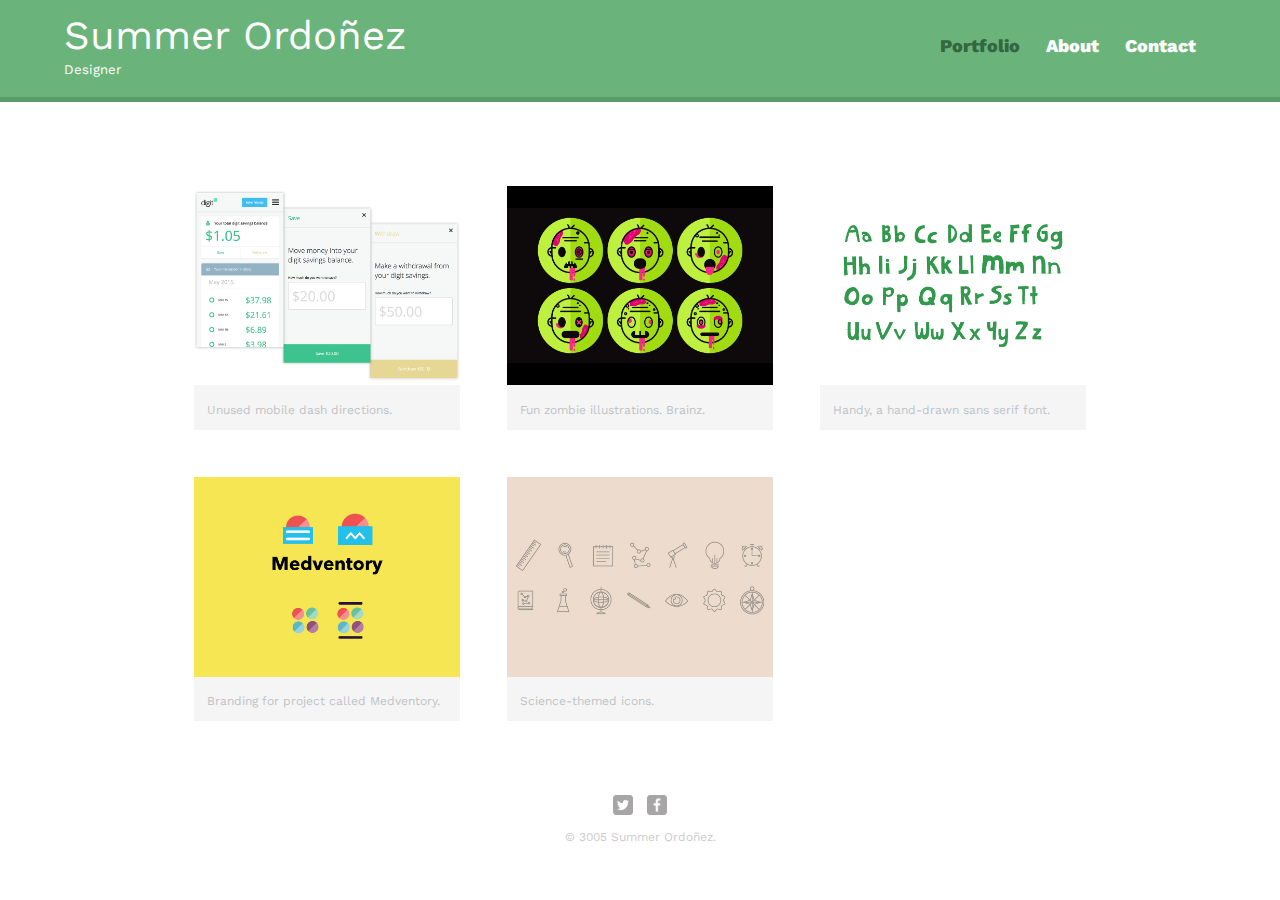
<file: index.html>
<!DOCTYPE html>
<html>
  <head>
    <meta charset="utf-8">
    <title>Summer Ordoñez | Designer</title>
    <link rel="stylesheet" href="css/normalize.css">
    <link href='https://fonts.googleapis.com/css?family=Work+Sans:400,700,800' rel='stylesheet' type='text/css'>
    <link rel="stylesheet" href="css/main.css">
    <link rel="stylesheet" href="css/responsive.css">
    <meta name="viewport" content="width=device-width, initial-scale=1.0">
  </head>
  <body>
    <header>
      <a href="index.html" id="logo">
        <h1>Summer Ordoñez</h1>
        <h2>Designer</h2>
      </a>
      <nav>
        <ul>
          <li><a href="index.html" class="selected">Portfolio</a></li>
          <li><a href="about.html">About</a></li>
          <li><a href="contact.html">Contact</a></li>
        </ul>
      </nav>
    </header>
    <div id="wrapper">
      <section>
        <ul id="gallery">
          <li>
            <a href="img/digit.png">
              <img src="img/digit.png" alt="">
              <p>Unused mobile dash directions.</p>
            </a>
          </li>
          <li>
            <a href="img/zombayz.png">
              <img src="img/zombayz.png" alt="">
              <p>Fun zombie illustrations. Brainz.</p>
            </a>
          </li>
          <li>
            <a href="img/handy.png">
              <img src="img/handy.png" alt="">
              <p>Handy, a hand-drawn sans serif font.</p>
            </a>
          </li>
          <li>
            <a href="img/medventory.png">
              <img src="img/medventory.png" alt="">
              <p>Branding for project called Medventory.</p>
            </a>
          </li>
          <li>
            <a href="img/science.png">
              <img src="img/science.png" alt="">
              <p>Science-themed icons.</p>
            </a>
          </li>
        </ul>
      </section>
      <footer>
        <a href="https://twitter.com/summero"><img src="img/twitter-wrap.png" alt="Twitter Logo" class="social-icon"></a>
        <a href="https://www.facebook.com/summerordonez"><img src="img/facebook-wrap.png" alt="Facebook Logo" class="social-icon"></a>
        <p>&copy; 3005 Summer Ordoñez.</p>
      </footer>
    </div>
  </body>
</html>
</file>
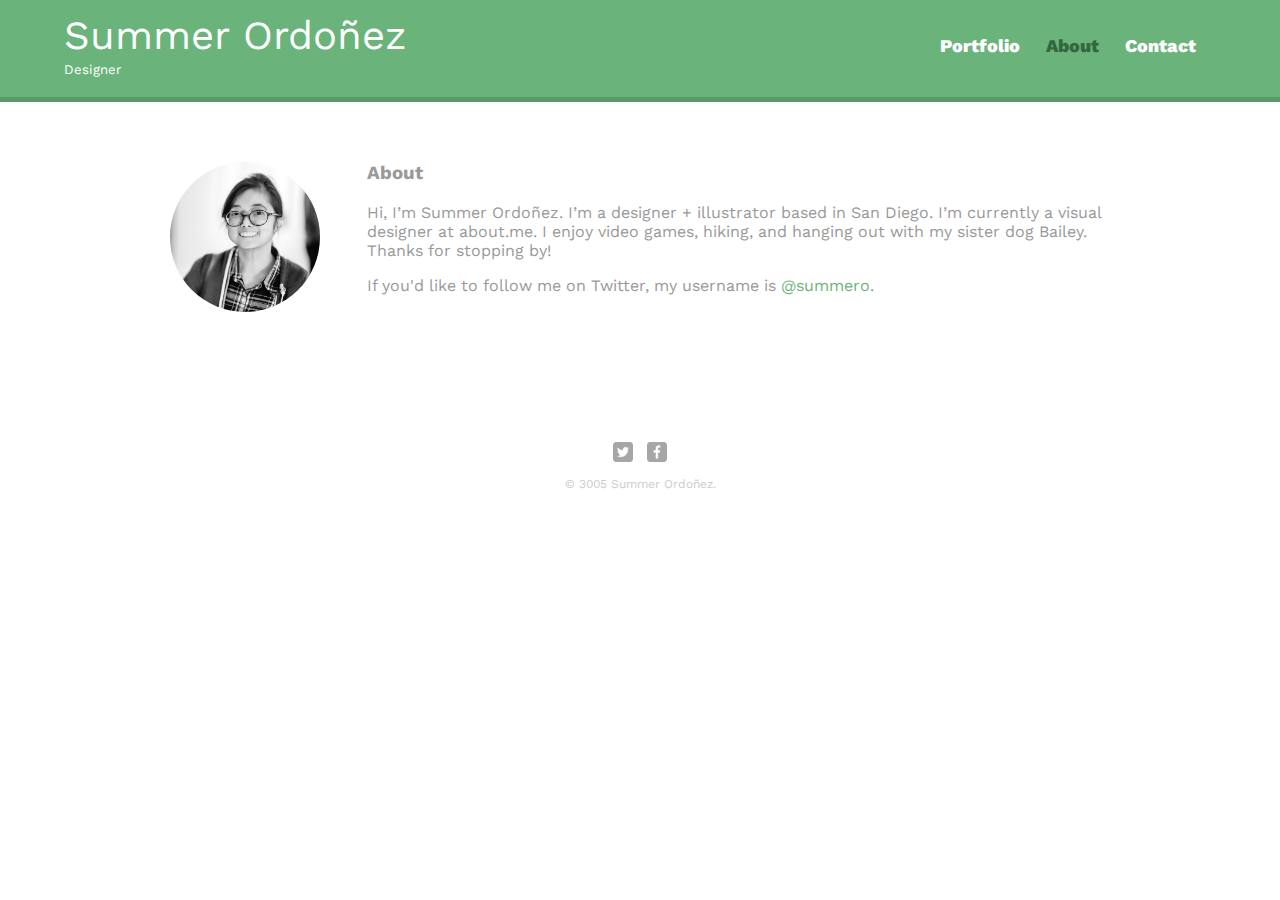
<file: about.html>
<!DOCTYPE html>
<html>
  <head>
    <meta charset="utf-8">
    <title>Summer Ordoñez | Designer</title>
    <link rel="stylesheet" href="css/normalize.css">
    <link href='https://fonts.googleapis.com/css?family=Work+Sans:400,700,800' rel='stylesheet' type='text/css'>
    <link rel="stylesheet" href="css/main.css">
    <link rel="stylesheet" href="css/responsive.css">
    <meta name="viewport" content="width=device-width, initial-scale=1.0">
  </head>
  <body>
    <header>
      <a href="index.html" id="logo">
        <h1>Summer Ordoñez</h1>
        <h2>Designer</h2>
      </a>
      <nav>
        <ul>
          <li><a href="index.html">Portfolio</a></li>
          <li><a href="about.html" class="selected">About</a></li>
          <li><a href="contact.html">Contact</a></li>
        </ul>
      </nav>
    </header>
    <div id="wrapper">
      <section>
        <img src="img/summer.jpg" alt="Photograph of Summer Ordoñez" class="profile-photo">
        <h3>About</h3>
        <p>Hi, I’m Summer Ordoñez. I’m a designer + illustrator based in San Diego. I’m currently a visual designer at about.me. I enjoy video games, hiking, and hanging out with my sister dog Bailey. Thanks for stopping by!</p>
        <p>If you'd like to follow me on Twitter, my username is <a href="https://twitter.com/summero">@summero</a>.</p>
      </section>
      <footer>
        <a href="https://twitter.com/summero"><img src="img/twitter-wrap.png" alt="Twitter Logo" class="social-icon"></a>
        <a href="https://www.facebook.com/summerordonez"><img src="img/facebook-wrap.png" alt="Facebook Logo" class="social-icon"></a>
        <p>&copy; 3005 Summer Ordoñez.</p>
      </footer>
    </div>
  </body>
</html>
</file>
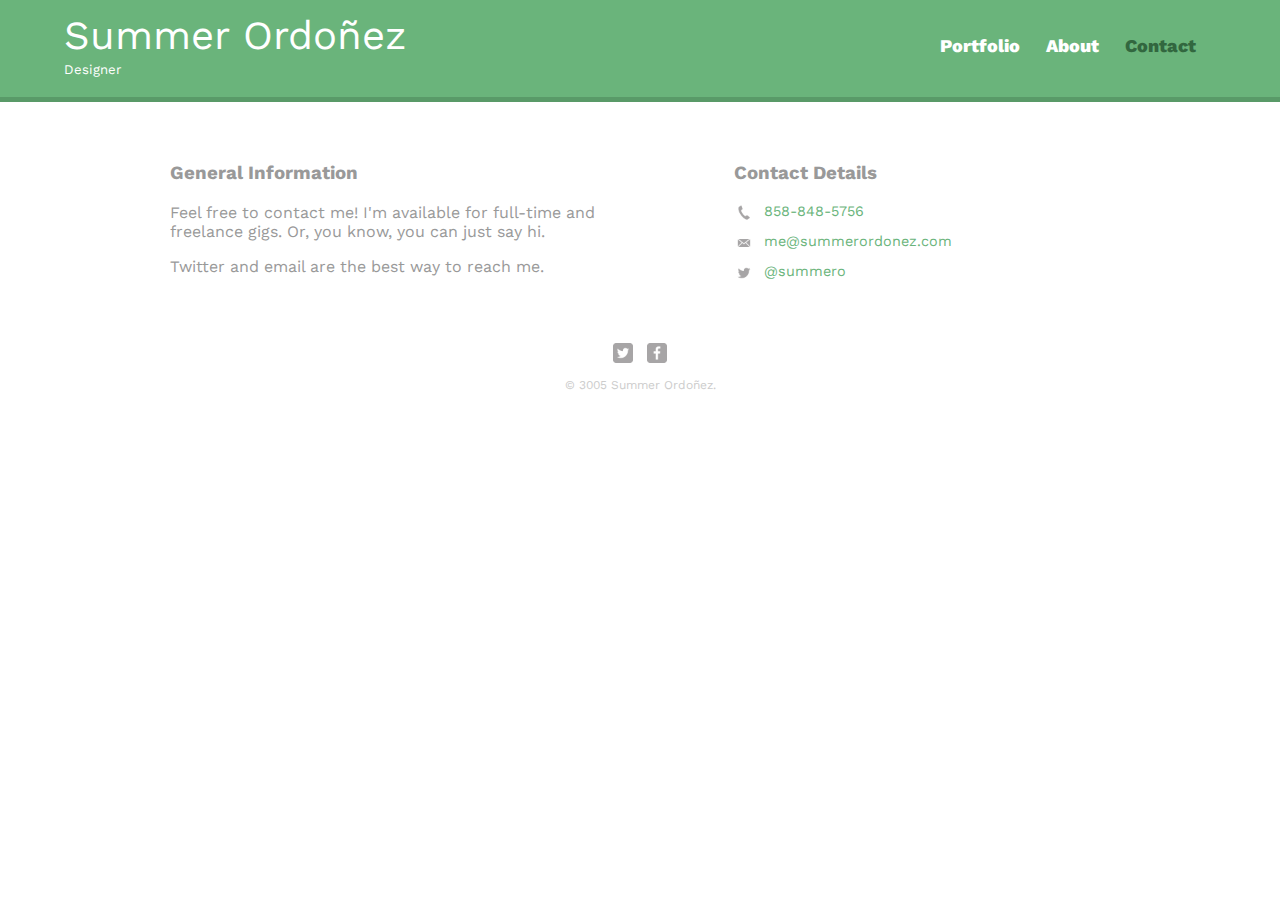
<file: contact.html>
<!DOCTYPE html>
<html>
  <head>
    <meta charset="utf-8">
    <title>Summer Ordoñez | Designer</title>
    <link rel="stylesheet" href="css/normalize.css">
    <link href='https://fonts.googleapis.com/css?family=Work+Sans:400,700,800' rel='stylesheet' type='text/css'>
    <link rel="stylesheet" href="css/main.css">
    <link rel="stylesheet" href="css/responsive.css">
    <meta name="viewport" content="width=device-width, initial-scale=1.0">
  </head>
  <body>
    <header>
      <a href="index.html" id="logo">
        <h1>Summer Ordoñez</h1>
        <h2>Designer</h2>
      </a>
      <nav>
        <ul>
          <li><a href="index.html">Portfolio</a></li>
          <li><a href="about.html">About</a></li>
          <li><a href="contact.html" class="selected">Contact</a></li>
        </ul>
      </nav>
    </header>
    <div id="wrapper">
      <section id="primary">
        <h3>General Information</h3>
        <p>Feel free to contact me! I'm available for full-time and freelance gigs. Or, you know, you can just say hi.</p>
        <p>Twitter and email are the best way to reach me.</p>
      </section>
      <section id="secondary">
        <h3>Contact Details</h3>
        <ul class="contact-info">
          <li class="phone"><a href="tel:858-848-5756">858-848-5756</a></li>
          <li class="mail"><a href="mailto:me@summerordonez.com">me@summerordonez.com</a></li>
          <li class="twitter"><a href="http://twitter.com/intent/tweet?screen_name=summero">@summero</a></li>
        </ul>
      </section>
      <footer>
        <a href="https://twitter.com/summero"><img src="img/twitter-wrap.png" alt="Twitter Logo" class="social-icon"></a>
        <a href="https://www.facebook.com/summerordonez"><img src="img/facebook-wrap.png" alt="Facebook Logo" class="social-icon"></a>
        <p>&copy; 3005 Summer Ordoñez.</p>
      </footer>
    </div>
  </body>
</html>
</file>
<file: css/main.css>
/***********************************
GENERAL
***********************************/

body {
  font-family: 'Work Sans', sans-serif;
}

#wrapper {
  max-width: 940px;
  margin: 0 auto;
  padding: 0 5%;
}

a {
  text-decoration: none;
}

img {
  max-width: 100%;
}

h3 {
  margin: 0 0 1em 0;
}



/***********************************
HEADING
***********************************/

header {
  float: left;
  margin: 0 0 30px 0;
  padding: 5px 0 0 0;
  width: 100%;
}

#logo {
  text-align: center;
  margin: 0;
}

h1 {
  font-family: 'Work Sans', sans-serif;
  margin: 15px 0;
  font-size: 1.75em;
  font-weight: normal;
  line-height: 0.8em;
}

h2 {
  font-size: 0.75em;
  margin: -5px 0 0;
  font-weight: normal;
}



/***********************************
NAVIGATION
***********************************/

nav {
  text-align: center;
  padding: 10px 0;
  margin: 20px 0 0;
}

nav ul {
  list-style: none;
  margin: 0 10px;
  padding: 0;
}

nav li {
  display: inline-block;
}

nav a {
  font-weight: 800;
  padding: 15px 10px;
}



/***********************************
FOOTER
***********************************/

footer {
  font-size: 0.75em;
  text-align: center;
  clear: both;
  padding-top: 50px;
  color: #ccc;
}

.social-icon {
  width: 20px;
  height: 20px;
  margin: 0 5px;
}



/***********************************
PAGE: PORTFOLIO
***********************************/

#gallery {
  margin: 0;
  padding: 0;
  list-style: none;
}

#gallery li {
  float: left;
  width: 45%;
  margin: 2.5%;
  background-color: #f5f5f5;
  color: #bdc3c7;
}

#gallery li a p {
  margin: 0;
  padding: 5%;
  font-size: 0.75em;
  color: #bdc3c7;
}



/***********************************
PAGE: ABOUT
***********************************/

.profile-photo {
  display: block;
  max-width: 150px;
  margin: 0 auto 30px;
  border-radius: 100%;
}



/***********************************
PAGE: CONTACT
***********************************/

.contact-info {
  list-style: none;
  padding: 0;
  margin: 0;
  font-size: 0.9em;
}

.contact-info a {
  display: block;
  min-height: 20px;
  background-repeat: no-repeat;
  background-size: 20px 20px;
  padding: 0 0 0 30px;
  margin: 0 0 10px;
}

.contact-info li.phone a {
  background-image: url('../img/phone.png');
}

.contact-info li.mail a {
  background-image: url('../img/mail.png');
}

.contact-info li.twitter a {
  background-image: url('../img/twitter.png');
}



/***********************************
COLORS
***********************************/

/* site body */
body {
  background-color: #fff;
  color: #999;
}

/* green header */
header {
  background: #6ab47b;
  border-color: #599a68;
}

/* nav background on mobile */
nav {
  background: #599a68;
}

/* logo text */
h1, h2 {
  color: #fff;
}

/* links */
a {
  color: #6ab47b;
}

/* nav link */
nav a, nav a:visited {
  color: #fff;
}

/* selected nav link */
nav a.selected, nav a:hover {
  color: #32673f;
}
</file>
<file: css/responsive.css>
@media screen and (min-width: 480px) {
  
  /***********************************
  TWO COLUMN LAYOUT
  ***********************************/
  
  #primary {
    width: 50%;
    float: left;
  }
  
  #secondary {
    width: 40%;
    float: right;
  }
  

  
  /***********************************
  PAGE: PORTFOLIO
  ***********************************/
  
  #gallery li {
    width: 28.3333%;
  }
  
  #gallery li:nth-child(4n) {
    clear: left;
  }
  
  /***********************************
  PAGE: ABOUT
  ***********************************/
  
  .profile-photo {
    float: left;
    margin: 0 5% 80px 0;
  }  
  
}

@media screen and (min-width: 660px) {
  
  /***********************************
  HEADER
  ***********************************/
  
  nav {
    background: none;
    float: right;
    font-size: 1.125em;
    margin-right: 5%;
    text-align: right;
    width: 45%;
  }
  
  #logo {
    float: left;
    margin-left: 5%;
    text-align: left;
    width: 45%;
  }
  
  h1 {
    font-size: 2.5em;
  }
  
  h2 {
    font-size: 0.825em;
    margin-bottom: 20px;
  }
  
  header {
    border-bottom: 5px solid #599a68;
    margin-bottom: 60px;
  }
  
}
</file>
